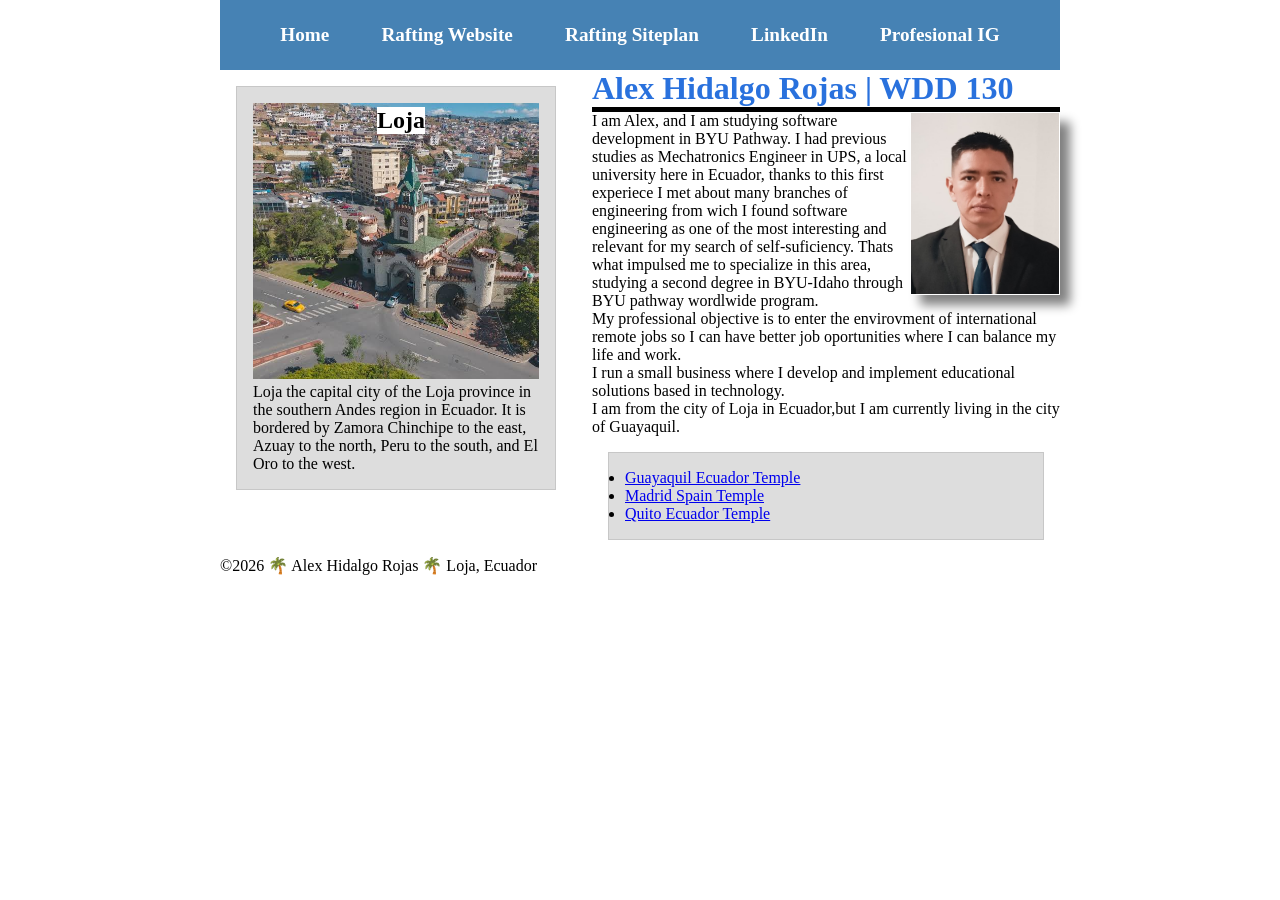
<file: index.html>
<!DOCTYPE html>
<html lang="en">

<head>
  <meta charset="UTF-8">
  <meta name="viewport" content="width=device-width, initial-scale=1.0">
  <title>Alex Hidalgo Rojas | WDD 130 </title>
  <meta name="description" content="Alex Hidalgo Rojas BYU portfolio, this age has the purpouse of copletting activities of my certificate and working as a personal portfolio.">
  <meta name="author" content="Alex Hidalgo">
  <link rel="stylesheet" href="styles/styles.css">
</head>

<body>
  <header>
    <nav>
      <a href="#">Home</a>
      <a href="wwr/">Rafting Website</a>
      <a href="wwr/">Rafting Siteplan</a>
      <a href="https://www.linkedin.com/in/alex-hidalgo-rojas-61549b222/" target="_blank">LinkedIn</a>
      <a href="https://www.instagram.com/alex.tech.03?mdxt=czVyNTJsNWFvcXNp" target="_blank">Profesional IG</a>
    </nav>

  </header>

  <div class="grid">
    <main>
      <h1>Alex Hidalgo Rojas | WDD 130</h1>
      <img src="images/profile.jpg" alt="photo of me" width="200">
      <p>
        I am Alex, and I am studying software development in BYU Pathway.
        I had previous studies as Mechatronics Engineer in UPS, a local university
        here in Ecuador, thanks to this first experiece I met about many branches of
        engineering from wich I found software engineering as one of the most
        interesting and relevant for my search of self-suficiency. Thats what impulsed
        me to specialize in this area, studying a second degree in BYU-Idaho through
        BYU pathway wordlwide program.
        <br>

        My professional objective is to enter the envirovment of international remote jobs
        so I can have better job oportunities where I can balance my life and work.
        <br>

        I run a small business where I develop and implement educational
        solutions based in technology.
        <br>

        I am from the city of Loja in Ecuador,but I am currently living in the city
        of Guayaquil.
      </p>

      <ul class="box">
        <li><a href="https://www.churchofjesuschrist.org/temples/details/guayaquil-ecuador-temple?lang=eng" target="_blank" rel="noopener">Guayaquil Ecuador Temple</a></li>
        <li><a href="https://www.churchofjesuschrist.org/temples/details/madrid-spain-temple?lang=eng" target="_blank" rel="noopener">Madrid Spain Temple</a></li>
        <li><a href="https://www.churchofjesuschrist.org/temples/details/quito-ecuador-temple?lang=eng" target="_blank" rel="noopener">Quito Ecuador Temple</a></li>
      </ul>

    </main>

    <aside class="box">
      <h2>Loja</h2>
      <img src="images/loja.jpg" alt="Loja landscape">
      <p>
        Loja the capital city of the Loja province in the southern Andes region
        in Ecuador. It is bordered by Zamora Chinchipe to the east, Azuay to the
        north, Peru to the south, and El Oro to the west.
      </p>
    </aside>
  </div>

  <footer>
    <p>©️2026 🌴 Alex Hidalgo Rojas 🌴 Loja, Ecuador</p>
  </footer>
</body>

</html>
</file>
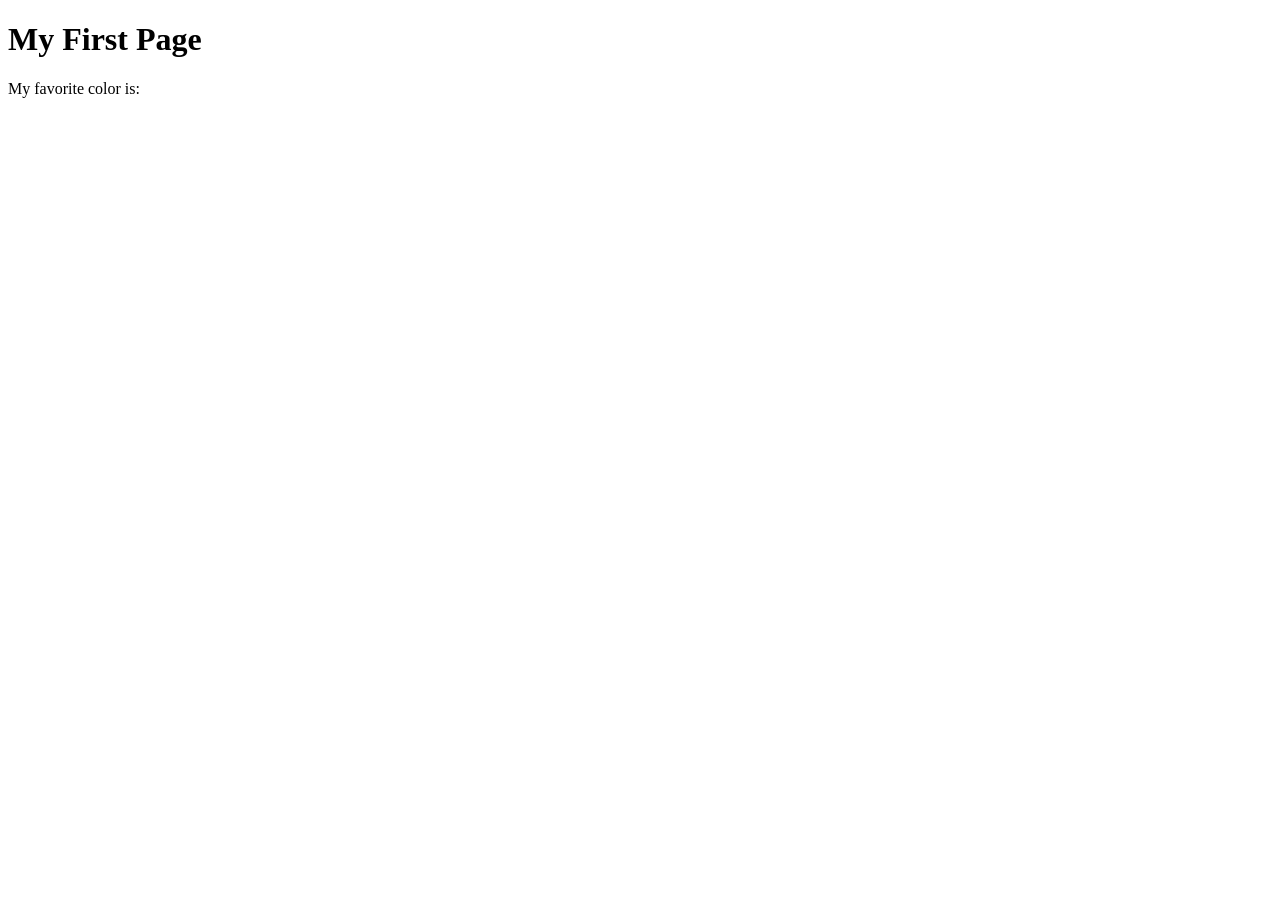
<file: week01/first-page.html>
<!DOCTYPE html>
<html lang="en">

<head>
    <meta charset="UTF-8">
    <meta name="viewport" content="width=device-width, initial-scale=1.0">
    <title>My First Page</title>
</head>

<body>
    <h1>My First Page</h1>
    <p>My favorite color is: </p>
</body>

</html>
</file>
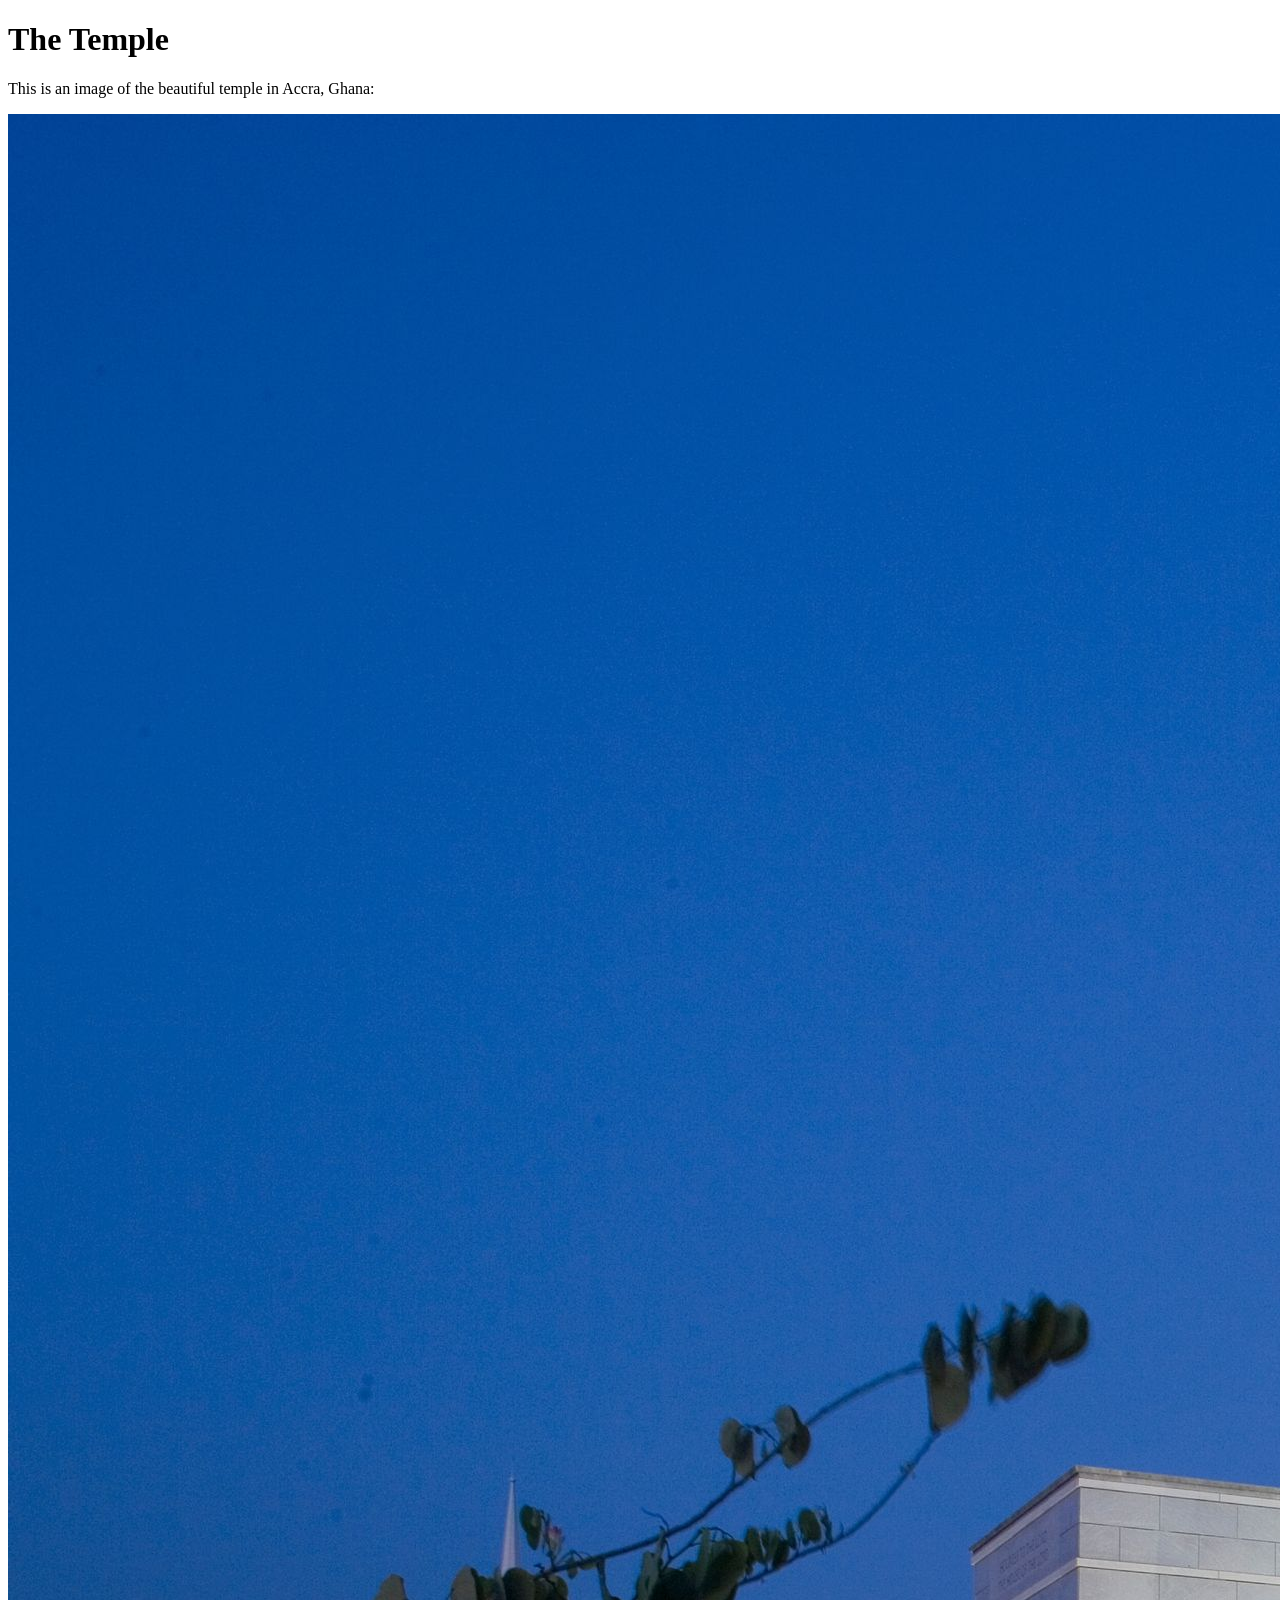
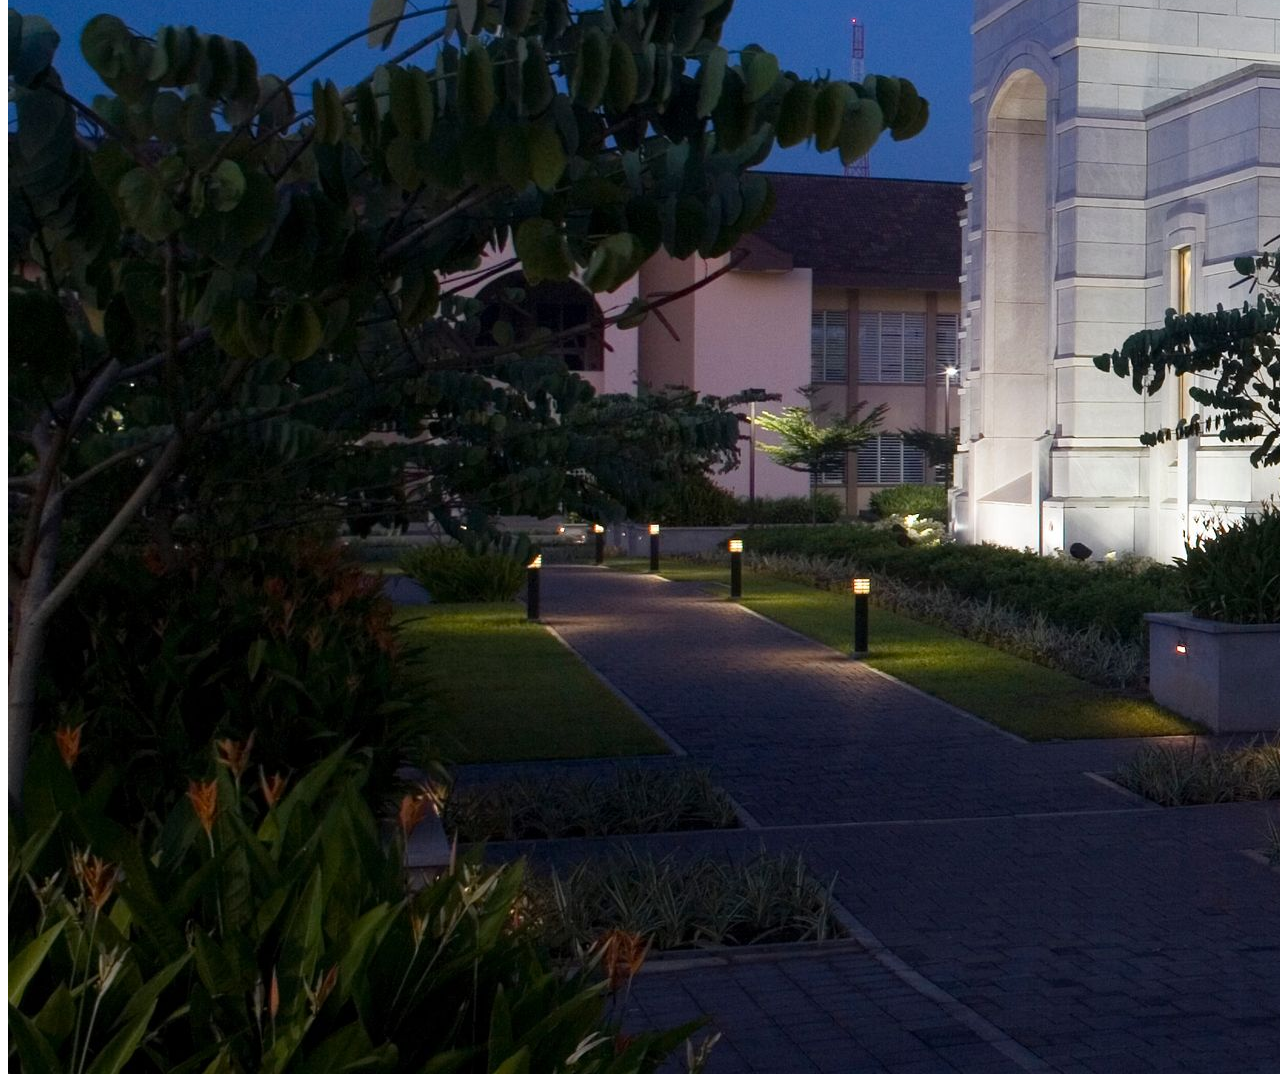
<file: week01/images.html>
<!DOCTYPE html>
<html lang="en">

<head>
    <meta charset="UTF-8">
    <meta name="viewport" content="width=device-width, initial-scale=1.0">
    <title>Temple Image</title>
</head>

<body>
    <h1>The Temple</h1>
    <p>This is an image of the beautiful temple in Accra, Ghana:</p>
    <img src="images/temple-large.jpeg" alt="The Accra Ghana Temple">

</body>

</html>
</file>
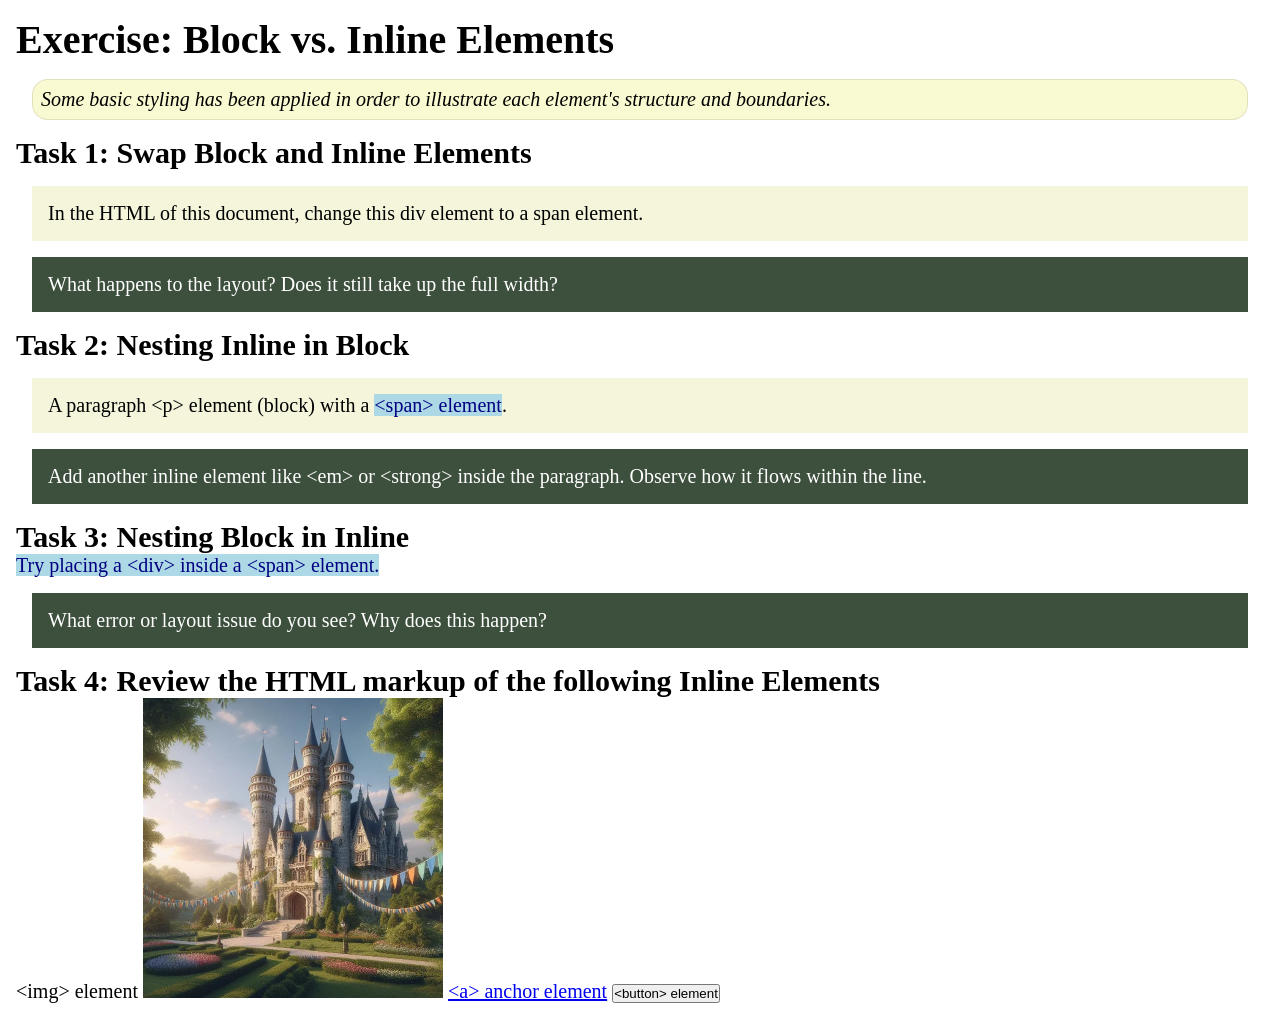
<file: week02/block-vs-inline.html>
<!DOCTYPE html>
<html lang="en">

<head>
    <meta charset="UTF-8">
    <meta name="viewport" content="width=device-width, initial-scale=1.0">
    <title>Exercise: Block vs. Inline Elements</title>
    <link rel="stylesheet" href="styles/block-vs-inline.css">
</head>

<body>
    <main>
        <h1>Exercise: Block vs. Inline Elements</h1>
        <p class="note">Some basic styling has been applied in order to illustrate each element's structure and boundaries.</p>

        <h2>Task 1: Swap Block and Inline Elements</h2>
        <div>In the HTML of this document, change this div element to a span element.</div>

        <p class="question">What happens to the layout? Does it still take up the full width?</p>

        <h2>Task 2: Nesting Inline in Block</h2>
        <p>A paragraph &lt;p&gt; element (block) with a <span>&lt;span&gt; element</span>.</p>
        <p class="question">Add another inline element like &lt;em&gt; or &lt;strong&gt; inside the paragraph. Observe how it flows within the line.</p>

        <h2>Task 3: Nesting Block in Inline</h2>
        <span>Try placing a &lt;div&gt; inside a &lt;span&gt; element.</span>
        <p class="question">What error or layout issue do you see? Why does this happen?</p>

        <h2>Task 4: Review the HTML markup of the following Inline Elements</h2>
        &lt;img&gt; element
        <img src="images/castle.webp" alt="placeholder image (images are inline)" width="300" height="300">
        <a href="https://churchofjesuschrist.org">&lt;a&gt; anchor element</a>
        <button type="button">&lt;button&gt; element</button>
    </main>
</body>

</html>
</file>
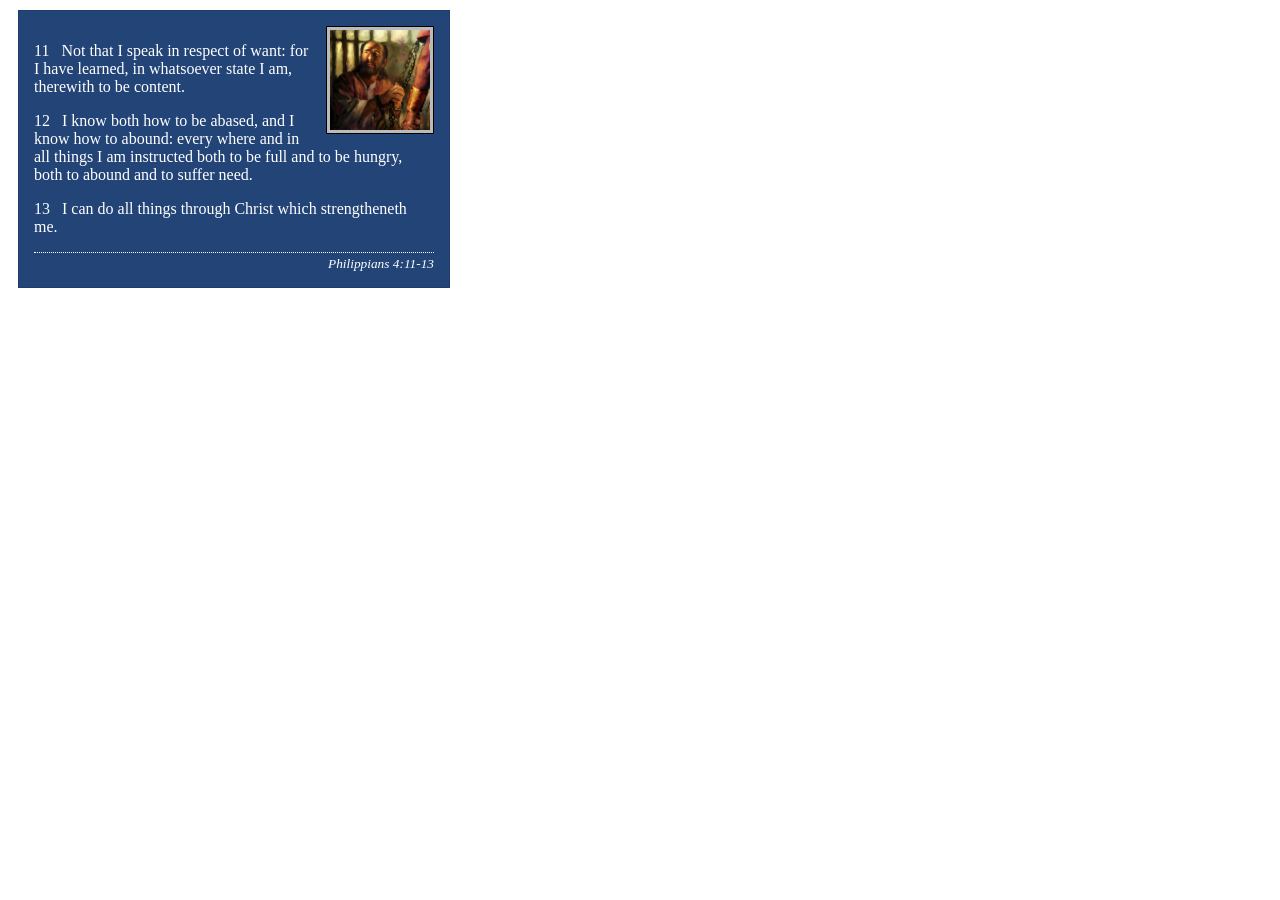
<file: week02/box-model-solution.html>
<!DOCTYPE html>
<html lang="en">

<head>
    <meta charset="UTF-8">
    <meta name="viewport" content="width=device-width, initial-scale=1.0">
    <title>Box Model Activity</title>
    <link rel="stylesheet" href="styles/box-model-solution.css">
</head>

<body>
    <main>
        <div class="callout">
            <img src="images/apostle-paul-imprisoned.webp" alt="Paul the Apostle - Imprisoned in Rome" width="200" height="200">
            <blockquote>
                <p>11 &nbsp; Not that I speak in respect of want: for I have learned, in whatsoever state I am, therewith to be content.</p>
                <p>12 &nbsp; I know both how to be abased, and I know how to abound: every where and in all things I am instructed both to be full and to be hungry, both to abound and to suffer need.</p>
                <p>13 &nbsp; I can do all things through Christ which strengtheneth me.</p>
            </blockquote>
            <cite>Philippians 4:11-13</cite>
        </div>
    </main>
</body>

</html>
</file>
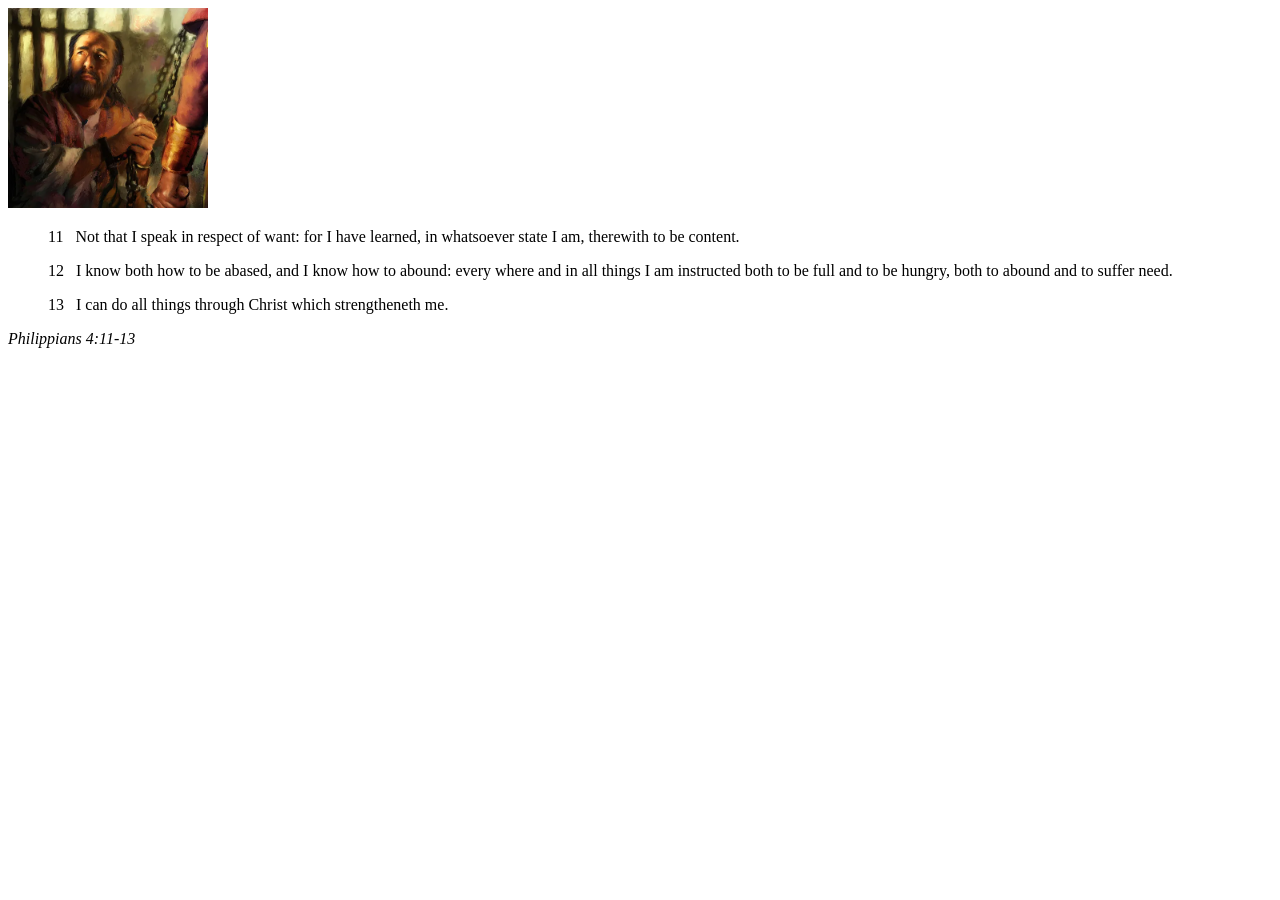
<file: week02/box-model.html>
<!DOCTYPE html>
<html lang="en">

<head>
    <meta charset="UTF-8">
    <meta name="viewport" content="width=device-width, initial-scale=1.0">
    <title>Box Model Activity</title>
</head>

<body>
    <main>
        <div class="callout">
            <img src="images/apostle-paul-imprisoned.webp" alt="Paul the Apostle - Imprisoned in Rome" width="200" height="200">
            <blockquote>
                <p>11 &nbsp; Not that I speak in respect of want: for I have learned, in whatsoever state I am, therewith to be content.</p>
                <p>12 &nbsp; I know both how to be abased, and I know how to abound: every where and in all things I am instructed both to be full and to be hungry, both to abound and to suffer need.</p>
                <p>13 &nbsp; I can do all things through Christ which strengtheneth me.</p>
            </blockquote>
            <cite>Philippians 4:11-13</cite>
        </div>
    </main>
</body>

</html>
</file>
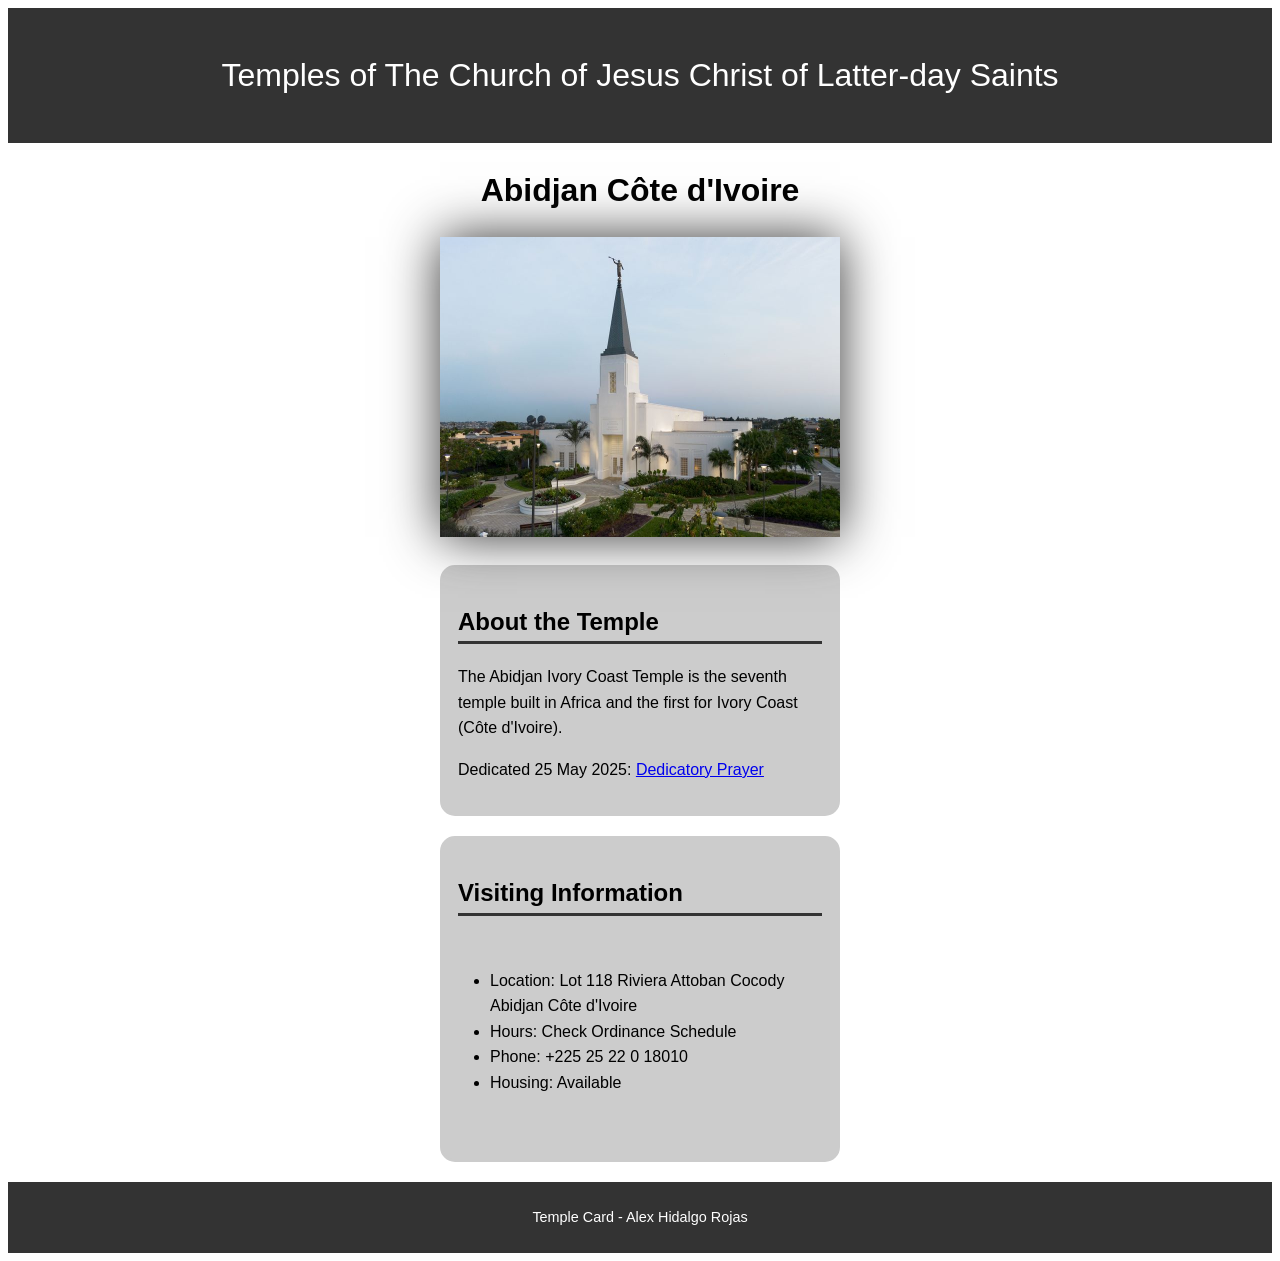
<file: week02/temple.html>
<!DOCTYPE html>
<html lang="en">

<head>
    <meta charset="UTF-8">
    <meta name="viewport" content="width=device-width, initial-scale=1.0">
    <link rel="stylesheet" href="styles/temple.css">
    <title>Temple Card - Abidjan Côte d'Ivoire</title>
</head>

<body>
    <header>
        <p>Temples of The Church of Jesus Christ of Latter-day Saints</p>
    </header>
    <main>
        <h1>Abidjan Côte d'Ivoire</h1>
        <picture>
            <img src="images/abidjan-ivory-coast.jpeg" alt="Abidjan Côte d'Ivoire Temple">
        </picture>
        <section>
            <h2>About the Temple</h2>
            <p>The Abidjan Ivory Coast Temple is the seventh temple built in Africa and the first for Ivory Coast (Côte d'Ivoire).</p>
            <p>Dedicated 25 May 2025: <a href="https://www.churchofjesuschrist.org/temples/dedicatory-prayer/abidjan-ivory-coast-temple/2025-05-25?lang=eng" target="_blank" rel="noopener noreferrer">Dedicatory Prayer</a></p>
        </section>
        <section>
            <h2>Visiting Information</h2>
            <ul>
                <li>Location: Lot 118 Riviera Attoban Cocody Abidjan Côte d'Ivoire</li>
                <li>Hours: Check Ordinance Schedule</li>
                <li>Phone: +225 25 22 0 18010</li>
                <li>Housing: Available</li>
            </ul>
        </section>
    </main>
    <footer>
        <p>Temple Card - Alex Hidalgo Rojas</p>
    </footer>
</body>

</html>
</file>
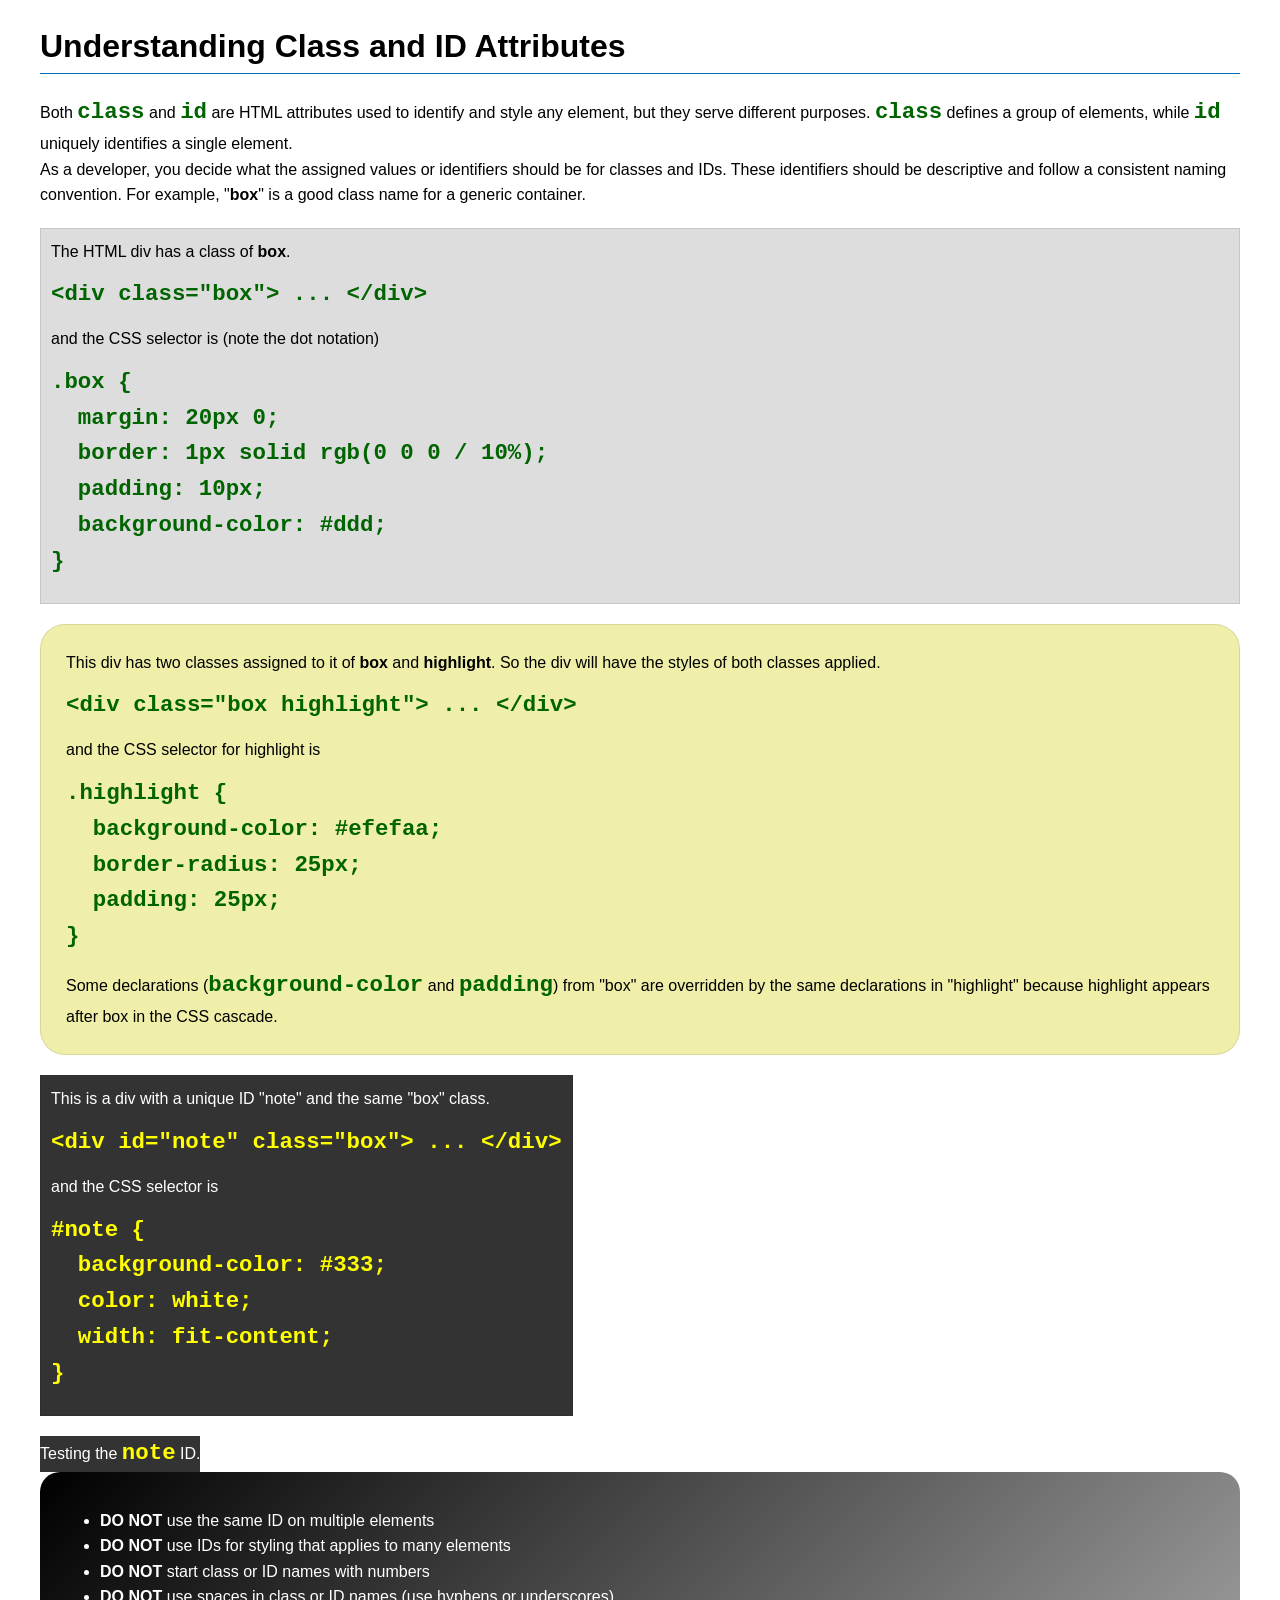
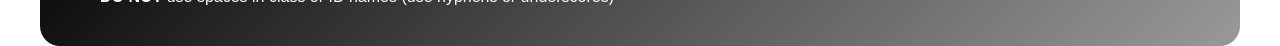
<file: week03/class-and-id.html>
<!DOCTYPE html>
<html lang="en">

<head>
    <meta charset="UTF-8">
    <meta name="viewport" content="width=device-width, initial-scale=1.0">
    <title>Class vs ID Attributes</title>
    <link rel="stylesheet" href="styles/class-and-id.css">
</head>

<body>
    <h1>Understanding Class and ID Attributes</h1>
    <p>Both <code>class</code> and <code>id</code> are HTML attributes used to identify and style any element, but they serve different purposes. <code>class</code> defines a group of elements, while <code>id</code> uniquely identifies a single element.</p>
    <p>As a developer, you decide what the assigned values or identifiers should be for classes and IDs. These identifiers should be descriptive and follow a consistent naming convention. For example, "<strong>box</strong>" is a good class name for a generic container.</p>
    <div class="box">
        <p>The HTML div has a class of <strong>box</strong>.</p>
        <pre><code class="html">&lt;div class="box"&gt; ... &lt;/div&gt;</code></pre>
        and the CSS selector is (note the dot notation)
        <pre><code class="css">.box {
  margin: 20px 0;
  border: 1px solid rgb(0 0 0 / 10%);
  padding: 10px;
  background-color: #ddd; 
}</code></pre>
    </div>

    <div class="box highlight">
        <p>This div has two classes assigned to it of <strong>box</strong> and <strong>highlight</strong>. So the div will have the styles of both classes applied.</p>
        <pre><code class="html">&lt;div class="box highlight"&gt; ... &lt;/div&gt;</code></pre>
        and the CSS selector for highlight is
        <pre><code class="css">.highlight {
  background-color: #efefaa;
  border-radius: 25px;
  padding: 25px;
}</code></pre>
        <p>Some declarations (<code>background-color</code> and <code>padding</code>) from "box" are overridden by the same declarations in "highlight" because highlight appears after box in the CSS cascade.</p>
    </div>

    <div id="note" class="box">
        <p>This is a div with a unique ID "note" and the same "box" class.</p>
        <pre><code class="html">&lt;div id="note" class="box"&gt; ... &lt;/div&gt;</code></pre>
        and the CSS selector is
        <pre><code class="css">#note {
  background-color: #333;
  color: white;
  width: fit-content;
}</code></pre>
    </div>

    <div id="note">
        <p>Testing the <code>note</code> ID.</p>
    </div>

    <section id="best-practice">
        <ul>
            <li><strong>DO NOT</strong> use the same ID on multiple elements</li>
            <li><strong>DO NOT</strong> use IDs for styling that applies to many elements</li>
            <li><strong>DO NOT</strong> start class or ID names with numbers</li>
            <li><strong>DO NOT</strong> use spaces in class or ID names (use hyphens or underscores)</li>
        </ul>
    </section>

</body>

</html>
</file>
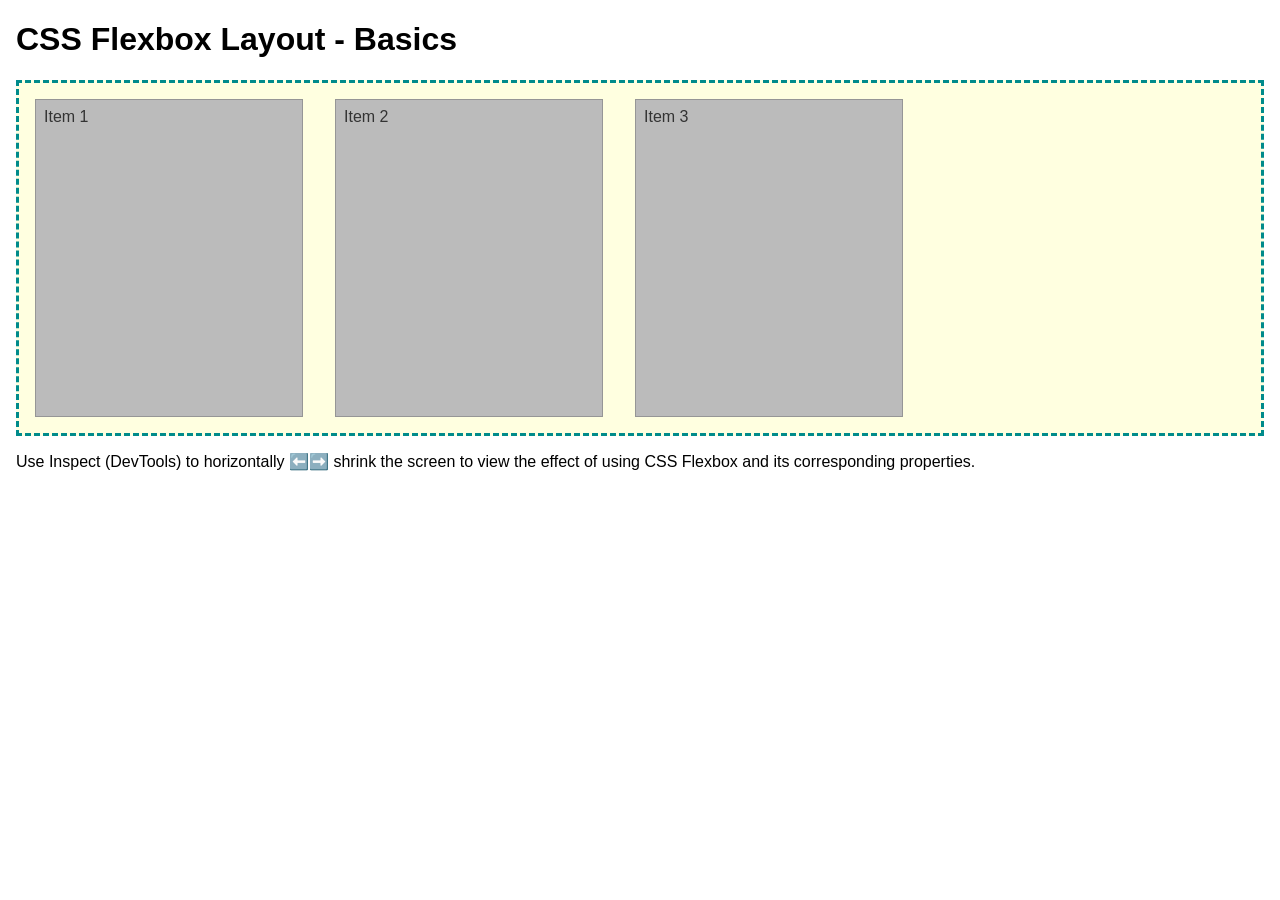
<file: week04/flexbox-layout.html>
<!DOCTYPE html>
<html lang="en">

<head>
    <meta charset="UTF-8">
    <meta name="viewport" content="width=device-width, initial-scale=1.0">
    <title>CSS Flexbox Layout - Basics</title>
    <link rel="stylesheet" href="styles/flexbox.css">
</head>

<body>
    <main>
        <h1>CSS Flexbox Layout - Basics</h1>
        <div class="flex-container">
            <div class="flex-item item1">Item 1</div>
            <div class="flex-item item2">Item 2</div>
            <div class="flex-item item3">Item 3</div>
        </div>
        <p>Use Inspect (DevTools) to horizontally ⬅️➡️ shrink the screen to view the effect of using CSS Flexbox and its corresponding properties.</p>
    </main>
</body>

</html>
</file>
<file: styles/styles.css>
/* The universal key "*" modifies all the html tags of the page */

* {
    margin: 0;
    padding: 0;
    box-sizing: border-box;
}

header,
footer,
.grid {
    max-width: 840px;
    margin: 0 auto;
}

nav {

    justify-content: space-evenly;
    background-color: steelblue;
    padding: 1rem;
    display: flex;
    align-items: center;

}

nav a {

    display: block;
    padding: 0.5rem;
    text-decoration: none;
    font-size: 1.2rem;
    font-weight: 700;
    color: #fff;
    /* shorthand for white */
}

main {
    grid-column: 2/3;
    grid-row: 1/2;
}

h1 {
    color: #2971dd;
    border-bottom: 5px solid black;
}

aside {
    width: 20rem;
    position: relative;
    grid-column: 1/2;
    grid-row: 1/2;
}

aside h2 {
    position: absolute;
    top: 20px;
    left: 140px;
    background-color: white;
}

aside img {
    width: 100%;
    height: auto;
}

main img {
    float: right;
    width: 150px;
    height: auto;
    border: 1px;
    padding: 1px;
    box-shadow: 10px 10px 10px gray;

}

p {
    padding: 0;
}

/* Class Selectors */

.grid {
    display: grid;
    grid-template-columns: 1fr 2fr;
    gap: 20px;
    align-items: start;
}

.box {
    margin: 1rem;
    border: 1px solid rgb(0 0 0 / 10%);
    padding: 1rem;
    background-color: #ddd;
    color: #000;
}
</file>
<file: week02/styles/block-vs-inline.css>
* {
    margin: 0;
    padding: 0;
}

body {
    font-size: 20px;
    margin: 1rem;
}

p,
div {
    background-color: beige;
    margin: 1rem;
    padding: 1rem;
}

span {
    color: navy;
    background-color: lightblue;
}

code {
    margin: 0;
    padding: 0;
    color: green;
    font-size: 1.2rem;
}

.note {
    font-style: italic;
    background-color: lightgoldenrodyellow;
    border-radius: 1rem;
    border: 1px solid rgb(0 0 0 / 10%);
    margin: 1rem;
    padding: .5rem;
}

.question {
    background-color: #3d503d;
    color: #fff;
}
</file>
<file: week02/styles/box-model-solution.css>
.callout {
    max-width: 400px;
    margin: 10px;
    border: 1px solid rgb(0 0 0 / 10%);
    padding: 15px;
    background-color: #247;
    color: #fff;
}

.callout img {
    float: right;
    margin: 0 0 10px 15px;
    border: 1px solid #000;
    padding: 3px;
    background-color: #bbb;
    width: 100px;
    height: auto;
}

blockquote {
    margin: 0;
}

cite {
    display: block;
    border-top: 1px dotted #fff;
    padding-top: 3px;
    text-align: right;
    font-size: smaller;
}
</file>
<file: week02/styles/temple.css>
body{
    font-family: Arial, sans-serif;
    line-height: 1.6;
    
}

header{

background-color: #333;  
color: white;
padding: 10px;  
text-align: center;
font-size: 2rem;
}

main{
width: 400px;
margin: 0 auto; 
}

h1{
    text-align: center;

}

h2{
 border-bottom: 3px solid #333;

}

img{
    max-width: 100%;
    margin:0 auto;
    box-shadow: 0 0 50px  #333;
}

section{
    margin: 20px 0;
    padding: 15px;
    border: 3px solid #ccc;
    border-radius: 15px;
    background-color: #ccc;
}

ul{
    
    padding: 2rem;
}

footer{
 text-align: center;     
 background-color: #333;  
 color: white;
 padding: 10px;  
 font-size: 0.9rem;
}
</file>
<file: week03/styles/class-and-id.css>
body {
    font-family: Arial, sans-serif;
    line-height: 1.6;
    margin: 0;
    padding: 0 40px;
}

h1 {
    border-bottom: 1px solid rgb(0 110 182);
    padding-bottom: 0;
}

p {
    margin: 0;
}

code {
    color: darkgreen;
    font-weight: 700;
    font-size: 1.4rem;
}

/* Class examples - can be reused */
.box {
    margin: 20px 0;
    border: 1px solid rgb(0 0 0 / 10%);
    padding: 10px;
    background-color: #ddd;
    /* this is shorthand for #dddddd */
}

.highlight {
    background-color: #efefaa;
    border-radius: 25px;
    padding: 25px;
}

/* ID examples - should be unique */

#note {
    background-color: #333;
    color: white;
    width: fit-content;
}

#note code {
    color: yellow;
}

#best-practice {
    background: linear-gradient(135deg, #000 0%, #999 100%);
    color: white;
    border-radius: 20px;
    padding: 20px;
}
</file>
<file: week04/styles/flexbox.css>
body {
    font-family: Helvetica, Arial, sans-serif;
    margin: 1rem;
}

.flex-container {
    border: 3px dashed darkcyan;
    background-color: lightyellow;
    display: flex;
    flex-wrap: wrap;
}

.flex-item {
    width: 250px;
    margin: 1rem;
    border: 1px solid rgb(0 0 0 / 20%);
    padding: 0.5rem;
    background-color: #bbb;
    color: #333;
}

.item1 {
    min-height: 100px;
}

.item2 {
    min-height: 200px;
}

.item3 {
    min-height: 300px;
}
</file>
